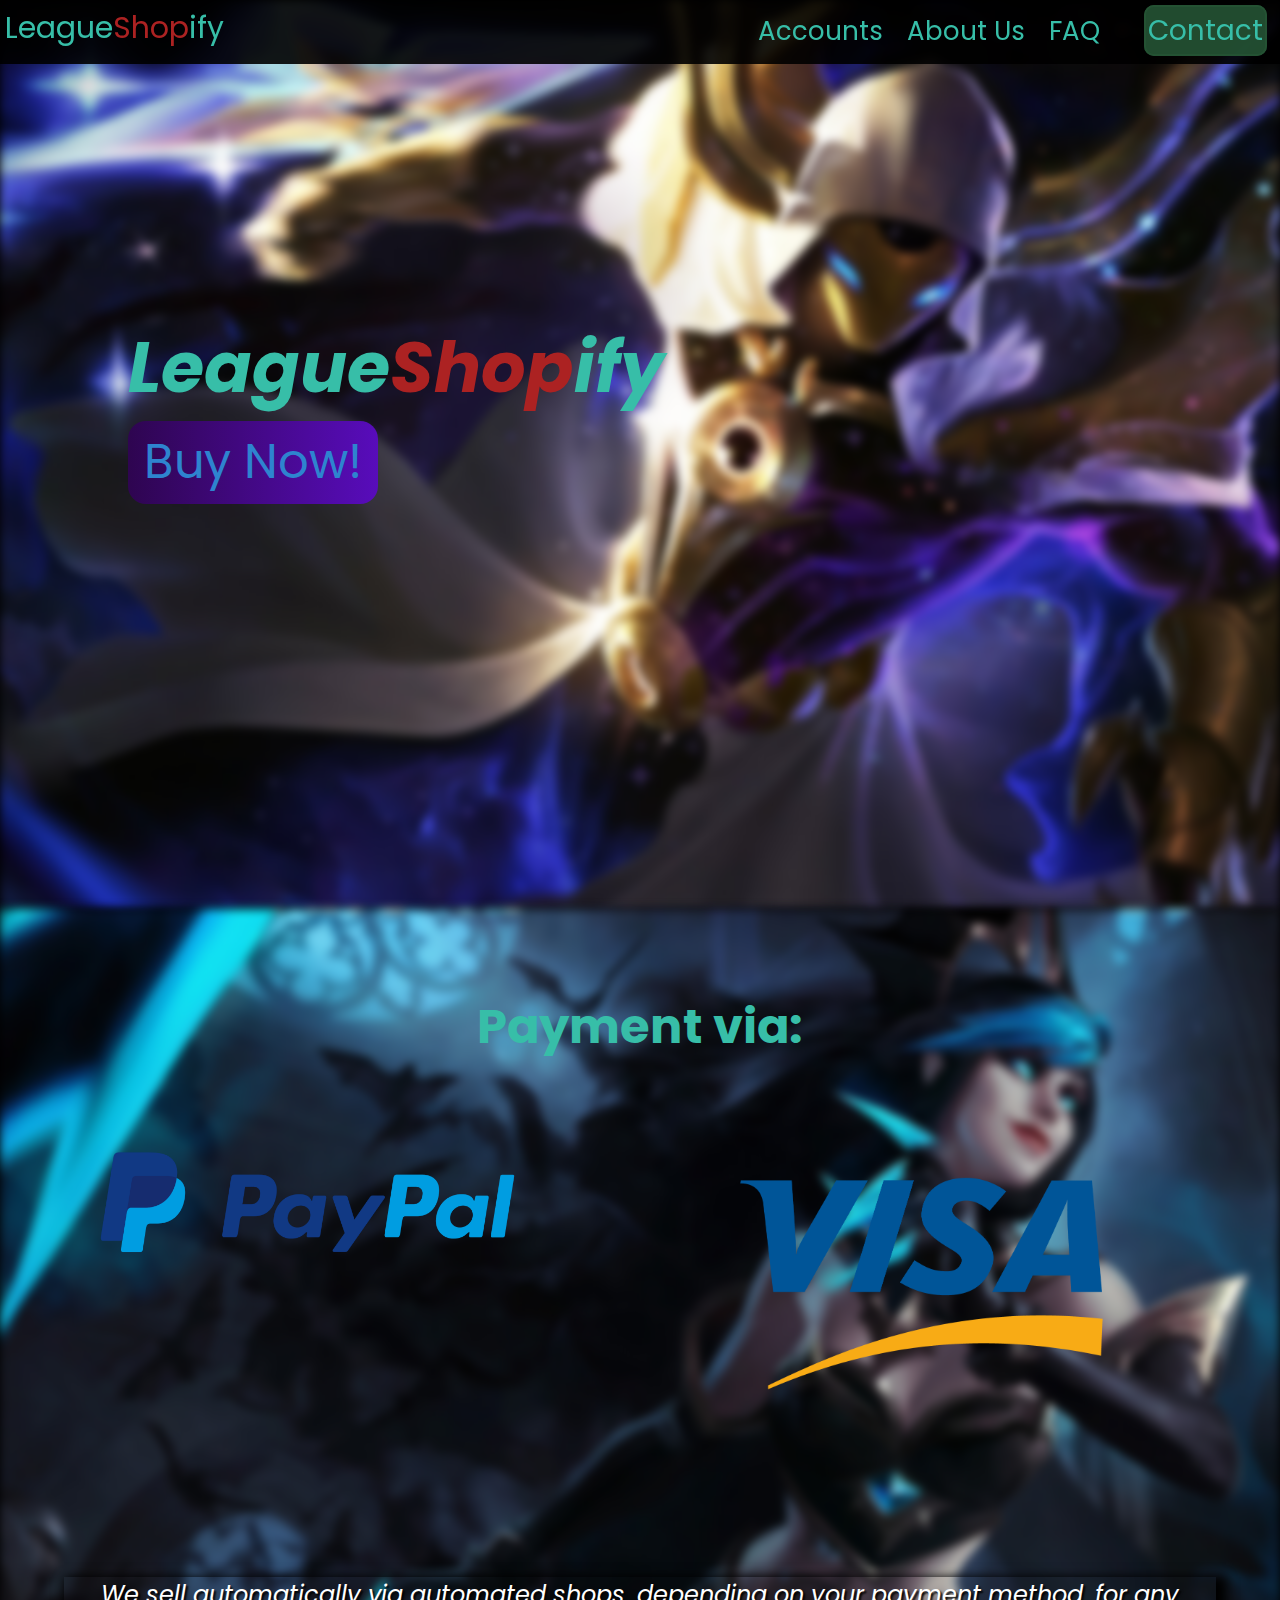
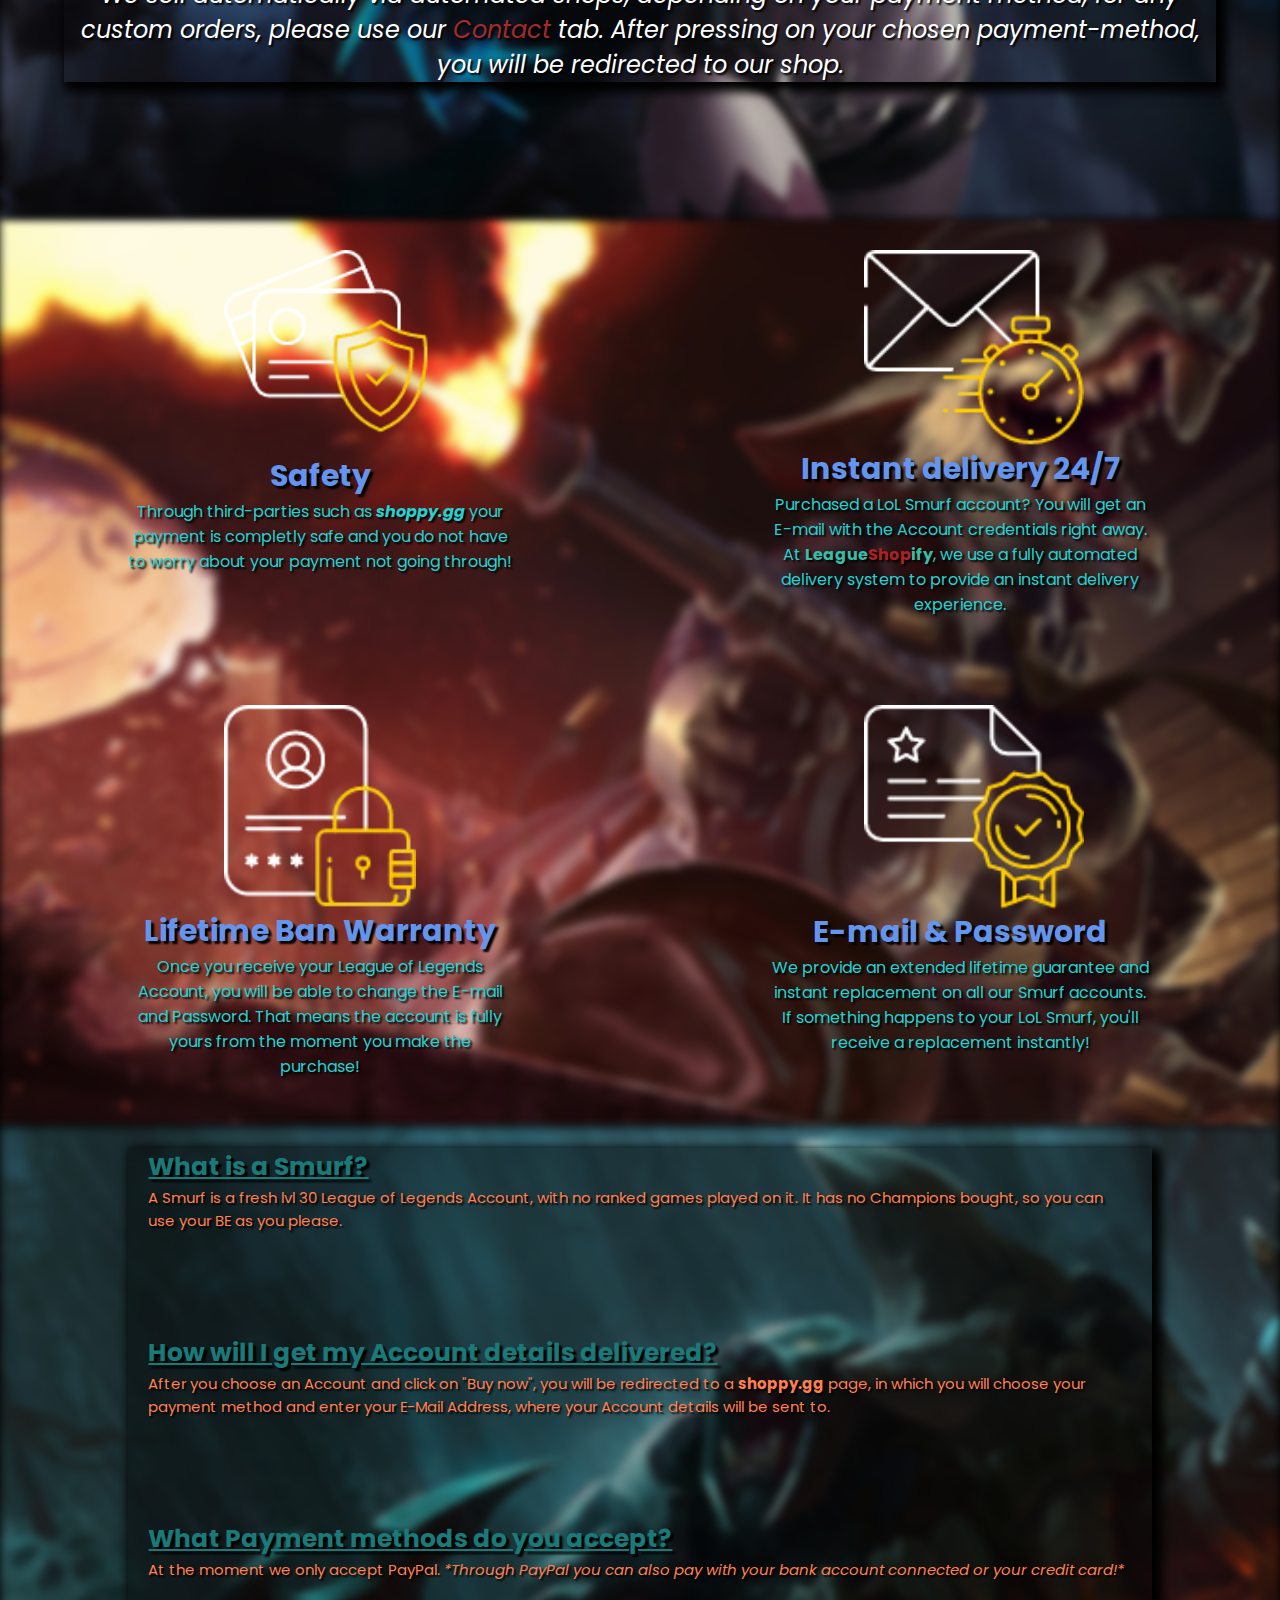
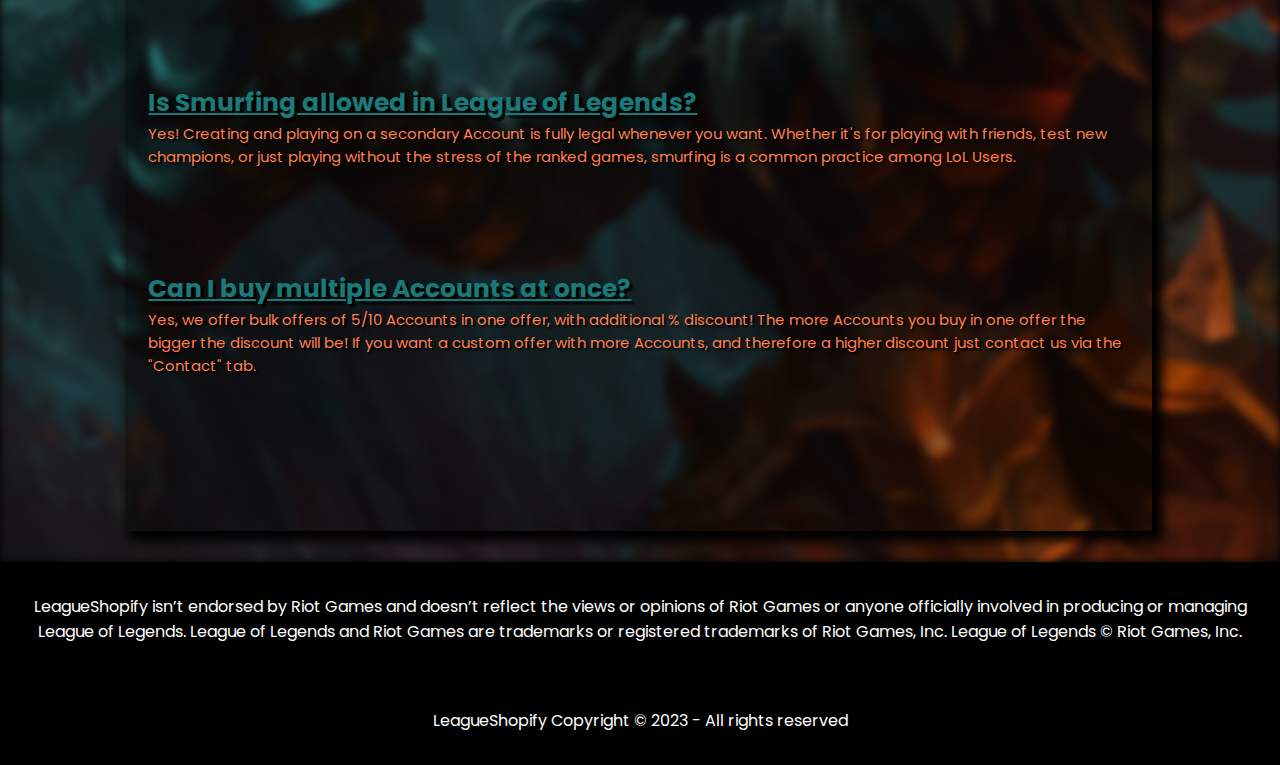
<file: index.html>
<!DOCTYPE html>
<html lang="pl">
    <head>
        <meta charset="UTF-8">
        <meta name="viewport" content="width=device-width, initial-scale=1.0">
        <title>LeagueShopify | Best Unranked Accounts!</title>
        <link rel="stylesheet" href="./css/style.css">
        <meta name="language" content="English">
        <meta name="keywords" content="lol account,buy lol account,buy unranked lol account,buy safe lol account,buy lol smurf,buy lol lvl 30 account">
        <meta name="description" content="Buy Unranked League of Legends accounts here at LeagueShopify. We offer instant delivery and a lifetime warranty on all our level 30 LoL Smurf Accounts. Buy now!">
        <link rel="icon" type="image/x-icon" href="./img/ico.ico">
    </head>
    <body>
        <header>
            <a href="#section1" class="header-h1">League<span class="header-h1-span">Shop</span>ify</a>
            <ul>
                <li><a href="#section2">Accounts</a></li>
                <li><a href="#section3">About Us</a></li>
                <li><a href="#section4">FAQ</a></li>
                <a href="https://discord.gg/5CqXvbY5" class="contact">Contact</a>
            </ul>           
        </header>

        <section class="page1" id="section1">
            <div class="section1-bg"></div>
            <div class="section1-content">
                <h1>League<span class="header-h1-span">Shop</span>ify</h1>
                <a href="#section2">Buy Now!</a>
            </div>
        </section>
        <section class="page2 clearfix" id="section2">
            <div class="section2-bg"></div>
            

            <div class="section2-content">
                <p class="page2-heading">Payment via:</p>
                <div class="logos">
                    <div class="paypal-div">
                        <a href="https://shoppy.gg/@PpekKOX1337"><img src="./img/paypal.png" alt="paypal-logo" class="paypal-logo"></a>
                    </div>
                    <div class="visa-div">
                        <a href="./html/paymentmethod2err.html"><img src="./img/creditcard.png" alt="visa-payment-logo" class="visa-logo"></a>
                    </div>
                </div>
            </div>
            <p class="section2-description">We sell automatically via automated shops, depending on your payment method, for any custom orders, please use our <span><a href="mailto:ppekkox@gmail.com"  class="section2-description-span">Contact</a></span> tab. After pressing on your chosen payment-method, you will be redirected to our shop.</p>
        </section>
        

        <section class="page3" id="section3">
            <div class="section3-bg"></div>
            <div class="box box1">
                <img src="./img/safety.webp" alt="">
                <h2>Safety</h2>
                <p>Through third-parties such as <span class="box1-span">shoppy.gg</span> your payment is completly safe and you do not have to worry about your payment not going through!</p>
            </div>
            <div class="box box2">
                <img src="./img/instant.webp" alt="">
                <h2>Instant delivery <span class="box2-h2-span">24/7</span></h2>
                <p>Purchased a LoL Smurf account? You will get an E-mail with the Account credentials right away. At <span class="box2-span1">League<span class="box2-span2">Shop</span>ify</span>, we use a fully automated delivery system to provide an instant delivery experience.</p>
            </div>
            <div class="box box3">
                <img src="./img/banwarranty.webp" alt="">
                <h2>Lifetime Ban <span class="box3-h2-span">Warranty</span></h2>
                <p>Once you receive your League of Legends Account, you will be able to change the E-mail and Password. That means the account is fully yours from the moment you make the purchase!</p>
            </div>
            <div class="box box4">
                <img src="./img/changeablepass.webp" alt="">
                <h2>E-mail & <span class="box4-h2-span">Password</span> <span class="box4-h2-span2">changeable</span></h2>
                <p>We provide an extended lifetime guarantee and instant replacement on all our Smurf accounts. If something happens to your LoL Smurf, you'll receive <span class="box4-p-span">a replacement instantly!</span></p>
            </div>
        </section>

        <section class="page4" id="section4">
            <div class="section4-bg"></div>
            <div class="faq-main-box">
                <div class="faq-box">
                    <p class="question">What is a Smurf?</p>
                    <p class="answer">A Smurf is a fresh lvl 30 League of Legends Account, with no ranked games played on it. It has no Champions bought, so you can use your BE as you please.</p>
                </div>
                <div class="faq-box">
                    <p class="question">How will I get my Account details delivered?</p>
                    <p class="answer">After you choose an Account and click on "Buy now", you will be redirected to a <span class="answer2-span">shoppy.gg</span> page, in which you will choose your payment method and enter your E-Mail Address, where your Account details will be sent to.</p>
                </div>
                <div class="faq-box">
                    <p class="question">What Payment methods do you accept?</p>
                    <p class="answer">At the moment we only accept PayPal. <span class="answer3-span">*Through PayPal you can also pay with your bank account connected or your credit card!*</span></p>
                </div>
                <div class="faq-box">
                    <p class="question">Is Smurfing allowed in League of Legends?</p>
                    <p class="answer">Yes! Creating and playing on a secondary Account is fully legal whenever you want. Whether it's for playing with friends, test new champions, or just playing without the stress of the ranked games, smurfing is a common practice among LoL Users.</p>
                </div>
                <div class="faq-box">
                    <p class="question">Can I buy multiple Accounts at once?</p>
                    <p class="answer">Yes, we offer bulk offers of 5/10 Accounts in one offer, with additional % discount! The more Accounts you buy in one offer the bigger the discount will be! If you want a custom offer with more Accounts, and therefore a higher discount just contact us via the "Contact" tab.</p>
                </div>
            </div>
        </section>
        <footer>
            <p>LeagueShopify isn’t endorsed by Riot Games and doesn’t reflect the views or opinions of Riot Games or anyone officially involved in producing or managing League of Legends. League of Legends and Riot Games are trademarks or registered trademarks of Riot Games, Inc. League of Legends &copy; Riot Games, Inc.</p>
            <p>LeagueShopify Copyright &copy; 2023 - All rights reserved</p>
        </footer>
    </body>
</html>
</file>
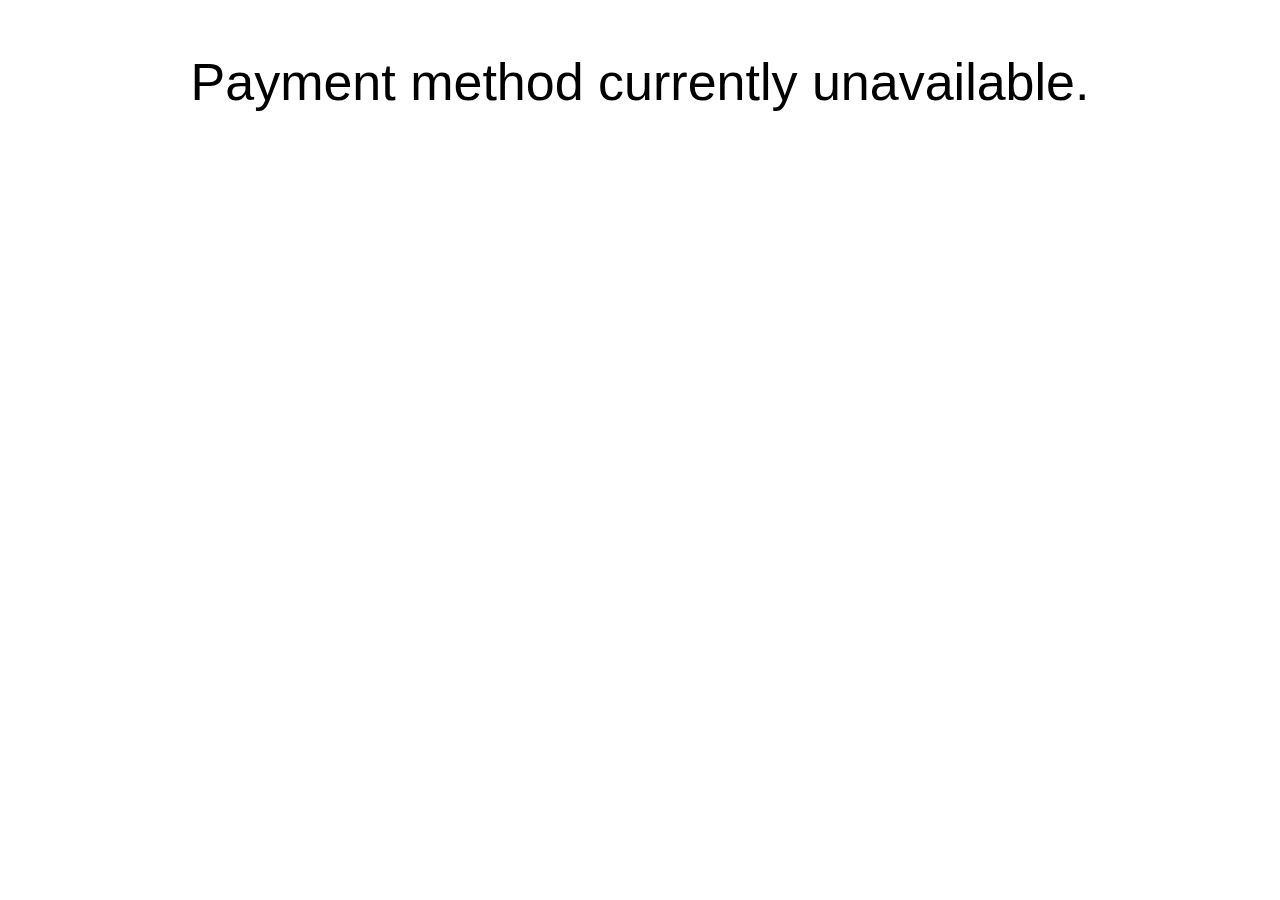
<file: html/paymentmethod2err.html>
<!DOCTYPE html>
<html lang="en">
    <head>
        <meta charset="UTF-8">
        <meta name="viewport" content="width=device-width, initial-scale=1.0">
        <title>LeagueShopify | Best Unranked Accounts!</title>
        <style>
            .unavailable{
                display: block;
                font-size: 52px;
                text-align: center;
                font-family: Arial, Helvetica, sans-serif;
            }
        </style>
    </head>
    <body>
        <p class="unavailable">Payment method currently unavailable.</p>
    </body>
</html>
</file>
<file: css/style.css>
@import url('https://fonts.googleapis.com/css2?family=Poppins:wght@300&display=swap');
/* font-family: 'Poppins', arial, sans-serif; */

*{
    margin: 0;
    padding: 0;
    box-sizing: border-box;
}

.clearfix::after{
    content: "";
    display: block;
    clear: both;
}

body{
    overflow-x: hidden;
    overflow-y: scroll;
}


html{
    font-family: 'Poppins', arial, sans-serif;
    scrollbar-width: thin;
    scrollbar-color: purple black;
    scroll-behavior: smooth;
    background-color: black;
}
::-webkit-scrollbar{
    width: 5px;
    background-color: rgb(0, 0, 0);
}
::-webkit-scrollbar-thumb{
    background-color: rgb(89, 22, 212);
    border-radius: 10px;
}
::-webkit-scrollbar-thumb:hover{
    background-color: rgb(60, 18, 136);
}


section{
    height: 101vh;
}

header{
    position: fixed;
    width: 100vw;
    padding-bottom: 5px;
    background-color: rgba(0, 0, 0, 0.9);
    padding: 5px 0 13px 5px;
    z-index: 1000;
}


header ul li{
    display: inline-block;
}

header ul li a{
    font-size: 18px;
}

header ul li a, header a, .section1-content h1{
    text-decoration: none;
    color: rgb(55, 190, 168);
}

header .header-h1{
    font-size: 22px;
}

header .header-h1 span, .section1-content .header-h1-span{
    color: rgba(172, 34, 34)
}

header .contact{
    font-size: 18px;
    margin-left: 15px;
    font-family: 'Poppins', arial, sans-serif;
    background-color: rgba(37, 83, 52, 0.9);
    border: 2px solid rgb(37, 83, 52, 0.9);
    border-radius: 10px;
    padding: 4px 2px;
    color: rgb(55, 190, 168);
}




@media (orientation: portrait) and (min-width: 360px){
    header .header-h1{
        font-size: 24px;
    }
    header .contact{
        font-size: 22px;
        margin-left: 15px;
    }
    header ul li a{
        font-size: 20px;
    }
}

@media (orientation: portrait) and (min-width: 375px){
    header .header-h1{
        font-size: 25px;
    }
    header .contact{
        font-size: 23px;
        margin-left: 10px;
    }
    header ul li a{
        font-size: 22px;
    }
}

@media (orientation: portrait) and (min-width: 414px){
    header .header-h1{
        font-size: 26px;
    }
    header .contact{
        font-size: 24px;
        margin-left: 20px;
    }
    header ul li a{
        font-size: 24px;
    }
}

@media (orientation: portrait) and (min-width: 540px){
    header .contact{
        margin-left: 140px;
    }
}

@media (orientation: portrait) and (min-width: 768px){
    header .header-h1{
        font-size: 48px;
    }
    header .contact{
        font-size: 40px;
        margin-left: 100px;
    }
    header ul li a{
        font-size: 38px;
        padding: 0 8px;
    }
}

@media (orientation: portrait) and (min-width: 1024px){
    header .header-h1{
        font-size: 60px;
    }
    header ul li a{
        font-size: 56px;
    }
    header .contact{
        margin-left: 80px;
        font-size: 58px;
    }
}




@media (orientation: landscape){
    header .contact{
        font-size: 18px;
        margin-left: 250px;
        padding: 4px 2px;
    }
    header ul li a{
        font-size: 16px;
    }
}

@media (orientation: landscape) and (min-width: 480px){
    header{
        padding: 5px 0 13px 5px;
    }
    header .contact{
        font-size: 22px;
        margin-left: 135px;
    }
    header ul li a{
        font-size: 20px;
    }
}

@media (orientation: landscape) and (min-width: 550px){
    header .contact{
        font-size: 22px;
        margin-left: 220px;
    }
    header ul li a{
        font-size: 20px;
    }
}

@media (orientation: landscape) and (min-width: 640px){
    header .header-h1{
        font-size: 26px;
    }
    header .contact{
        font-size: 24px;
        margin-left: 290px;
    }
    header ul li a{
        font-size: 20px;
    }
}

@media (orientation: landscape) and (min-width: 667px){
    header .header-h1{
        font-size: 28px;
    }
    header .contact{
        font-size: 26px;
        margin-left: 260px;
    }
    header ul li a{
        font-size: 24px;
    }
}

@media (orientation: landscape) and (min-width: 736px){

    header .header-h1{
        font-size: 30px;
    }
    header .contact{
        font-size: 28px;
        margin-left: 300px;
    }
    header ul li a{
        font-size: 26px;
    }
}

@media (orientation: landscape) and (min-width: 844px){
    header .contact{
        margin-left: 400px;
    }
}

@media (orientation: landscape) and (min-width: 896px){
    header .contact{
        margin-left: 460px;
    }
}

@media (orientation: landscape) and (min-width: 1024px){
    header .header-h1, header ul li a, header .contact{
        transition: 0.2s;
    }
    header ul{
        position: absolute;
        right: 1%;
        top: 15%;
    }
    header ul li{
        padding: 0 10px;
    }
    header .contact{
        margin-left: 30px;
    }
    header .header-h1:hover, header ul li a:hover, header .contact:hover{
        filter: brightness(70%);
        cursor: pointer;
    }
}

@media (min-width: 1600px){
    header .header-h1{
        font-size: 38px;
        transition: 0.2s;
    }
    header ul li a{
        font-size: 28px;
        transition: 0.2s;
    }
    header .contact{
        font-size: 30px;
        transition: 0.2s;
    }

    header .header-h1:hover, header ul li a:hover, header .contact:hover{
        filter: brightness(70%);
        cursor: pointer;
    }
}


/* section 1 - homepage */

.section1-bg{
    background-image: url(../img/bgc.jpg);
}

.section1-bg, .section2-bg, .section3-bg, .section4-bg{
    background-size: cover;
    background-repeat: no-repeat;
    background-position: center;
    height: 100%;
    filter: blur(5px);
}

.section1-content{
    position: absolute;
    top: 25%;
    left: 6%;
}

.section1-content h1{
    display: block;
    font-weight: bold;
    font-size: 38px;
    font-style: italic;
}

.section1-content a{
    display: inline-block;
    text-decoration: none;
    font-size: 28px;
    color: rgb(46, 132, 207);
    background: linear-gradient(to right, rgb(46, 5, 80), rgb(88, 12, 187));
    border-radius: 10px;
    padding: 1% 3%;
}

@media (orientation: landscape){
    .section1-content{
        top: 35%;
        left: 10%;
    }
}

@media (orientation: portrait) and (min-width: 375px){
    .section1-content h1{
        font-size: 44px;
    }
    .section1-content a{
        font-size: 34px;
        border-radius: 10px;
    }
}

@media (orientation: portrait) and (min-width: 712px){
    .section1-content h1{
        font-size: 70px;
    }
    .section1-content a{
        font-size: 50px;
        border-radius: 15px;
    }
}


@media (orientation: portrait) and (min-width: 1024px){
    .section1-content h1{
        font-size: 110px;
    }
    .section1-content a{
        font-size: 70px;
        border-radius: 18px;
    }
}





@media (orientation: landscape) and (min-width: 640px){
    .section1-content h1{
        font-size: 42px;
    }
    .section1-content a{
        font-size: 32px;
        border-radius: 10px;
    }
}

@media (orientation: landscape) and (min-width: 667px){
    .section1-content h1{
        font-size: 44px;
    }
    .section1-content a{
        font-size: 34px;
        border-radius: 10px;
    }
}

@media (orientation: landscape) and (min-width: 736px){
    .section1-content h1{
        font-size: 48px;
    }
    .section1-content a{
        font-size: 36px;
        border-radius: 10px;
    }
}

@media (orientation: landscape) and (min-width: 905px){
    .section1-content h1{
        font-size: 80px;
    }
    .section1-content a{
        font-size: 40px;
        border-radius: 10px;
    }
}

@media (orientation: landscape) and (min-width: 1024px){
    .section1-content h1{
        font-size: 70px;
    }
    .section1-content a{
        font-size: 48px;
        border-radius: 18px;
        transition: 0.2s;
    }
    .section1-content a:hover{
        filter: brightness(80%);
        cursor: pointer;
    }
}

/* section 2 - Accounts */

.section2-bg{
    background-image: url(../img/bgc2.jpg);
}

.page2{
    position: relative;
}

.section2-content{
    position: absolute;
    width: 100%;
    top: 0;
}

.page2 a img{
    float: left;
    width: 100%;
    padding: 0 5%;
}


.page2-heading{
    font-size: 34px;
    text-align: center;
    font-family: 'Poppins', arial, sans-serif;
    color: rgb(55, 190, 168);
    font-weight: bold;
    top: -15%;
    left: 20%;
}

.section2-description{
    font-size: 16px;
    font-style: italic;
    position: absolute;
    left: 5%;
    bottom: 5%;
    display: block;
    color: white;
    text-shadow: 2px 2px 2px black;
    box-shadow: 5px 5px 10px 5px black;
    width: 90%;
    text-align: center;
}

.section2-description-span{
    text-decoration: none;
    color: brown;
}






@media (orientation: landscape){
    .section2-content{
        top: 0;
    }
    .paypal-logo{
        padding-bottom: 0;
    }
    .page2 a img{
        float: left;
        width: 50%;
    }
    .page2-heading{
        top: -45%;
        left: 25%;
    }
}


@media (orientation: portrait) and (min-width: 360px){
    .page2-heading{
        font-size: 38px;
    }
    .section2-description{
        bottom: 15%;
    }
}
@media (orientation: portrait) and (min-width: 375px){
    .page2-heading{
        font-size: 40px;
    }
    .section2-description{
        font-size: 20px;
        bottom: 10%;
    }
    
}
@media (orientation: portrait) and (min-width: 414px){
    .page2-heading{
        font-size: 48px;
    }
}

@media (orientation: portrait) and (min-width: 712px){
    .section2-content{
        top: 7%;
    }
    .section2-description{
        font-size: 26px;
    }
}





@media (orientation: landscape) and (min-width: 640px){
    .page2-heading{
        font-size: 40px;
    }
    .section2-description{
        bottom: 10%;
    }
}
@media (orientation: landscape) and (min-width: 667px){
    .section2-description{
        font-size: 18px;
        bottom: 10%;
    }
}
@media (orientation: landscape) and (min-width: 812px){
    .page2-heading{
        font-size: 48px;
    }
}

@media (min-width: 1024px){
    .section2-content{
        top: 9%;
    }
    .page2-heading{
        padding-bottom: 6%;
    }
    .page2 a img{
        width: 48%;
        padding: 0 7%;
        transition: 0.3s;
    }
    .section2-description{
        font-size: 24px;
        bottom: 15%;
    }
    .page2 a img:hover{
        transform: scale(1.1);
        cursor: pointer;
    }
}

@media (orientation: portrait) and (min-width: 1024px){
    .page2-heading{
        font-size: 80px;
    }
    .page2 a img{
        width: 80%;
        padding: 0 0 0 20%;
        transition: 0.3s;
    }
    .section2-description{
        font-size: 36px;
    }
}

/* section 3 - About Us */

.box1-span{
    font-style: italic;
    font-weight: bold;
}
.box2-span1{
    color: rgb(55, 190, 168);
    font-weight: bold;
}
.box2-span2{
    color: rgba(172, 34, 34)
}
.section3-bg{
    position: absolute;
    background-image: url(../img/bgc3.jpg);
    z-index: -1;
    width: 100%;
    height: 100%;
}
.page3{
    position: relative;
}
.box{
    position: relative;
    height: 25%;
    border: 1px solid rgba(67, 151, 151,0.7);
}
.box h2{
    position: absolute;
    bottom: 0;
    color: cornflowerblue;
    text-shadow: 3px 3px 2px black;
    font-size: 20px;
}

.box p{
    position: absolute;
    top: 0;
    left: 45%;
    color: rgb(36, 209, 209);
    text-shadow: 2px 2px 2px black;
    font-size: 10.9px;
}
.box img{
    max-width: 220px;
}

@media (orientation: landscape){
    .box{
        float: left;
        height: 50%;
        width: 50%;
    }
    .box4-h2-span2{
        display: none;
    }
    .box2 h2{
        font-size: 18px;
    }
}



@media (orientation: portrait) and (min-width: 360px){
    .box p{
        left: 35%;
        font-size: 12.5px;
    }
    .box h2{
        font-size: 22px;
    }
}
@media (orientation: portrait) and (min-width: 375px){
    .box p{
        font-size: 13px;
    }
}
@media (orientation: portrait) and (min-width: 414px){
    .box p{
        font-size: 15px;
    }
}




@media (orientation: landscape) and (min-width: 640px){
    .box p{
        left: 40%;
        font-size: 12.8px;
    }
}
@media (orientation: landscape) and (min-width: 667px){
    .box p{
        font-size: 13px;
    }
    .box h2{
        font-size: 24px;
    }
}
@media (orientation: landscape) and (min-width: 736px){
    .box p{
        font-size: 14px;
    }
    .box h2{
        font-size: 26px;
    }
}
@media (orientation: landscape) and (min-width: 915px){
    .box p{
        font-size: 16px;
    }
    .box h2{
        font-size: 30px;
    }
    .box img{
        width: 35%;
    }
    .box3 img{
        width: 30%;
    }
}


@media (min-width: 768px) and (min-height: 1024px){
    .box p{
        font-size: 22px;
    }
    .box h2{
        font-size: 42px;
    }
    .box img{
        width: 28%;
    }
    .box3 img{
        width: 25%;
    }
}



@media (orientation: landscape) and (min-width: 1024px){
    .box{
        border: none;
    }
    .box img{
        position: relative;
        display: block;
        margin-left: 35%;
        padding-top: 5%;
    }
    .box h2{
        display: block;
        position: relative;
        text-align: center;
    }
    .box p{
        display: block;
        position: relative;
        text-align: center;
        left: 0;
        width: 80%;
        padding-left: 20%;
    }
}

@media (orientation: portrait) and (min-width: 1024px){
    .box p{
        font-size: 29px;
    }
    .box h2{
        font-size: 52px;
    }
    .box img{
        max-width: 220px;
    }
}

@media (min-width: 1600px){
    .box img{
        margin-left: 40%;
    }
    .box4-h2-span2{
        display: block;
    }
    .box h2{
        font-size: 36px;
    }
    .box p{
        font-size: 19px;
    }
}

/* Section 4 - FAQ */

.section4-bg{
    position: absolute;
    background-image: url(../img/bgc4.jpg);
    z-index: -1;
    width: 100%;
    height: 100%;
}

.page4{
    position: relative;
    height: 210vh;
}

.faq-main-box{
    position: absolute;
    width: 80%;
    top: 2%;
    left: 10%;
    height: 95%;
    box-shadow: 5px 5px 10px 5px black;
    background-color: rgba(0, 0, 0, 0.4);
}
.faq-box{
    margin-bottom: 10%;
    padding: 0 2%;
}

.question{
    font-size: 20px;
    color: rgb(26, 121, 121);
    text-shadow: 3px 3px 2px black;
    font-weight: bold;
    text-decoration: underline;
}
.answer{
    font-size: 13px;
    color: coral;
    text-shadow: 2px 2px 2px black;
}
.answer2-span{
    font-weight: bold;
}
.answer3-span{
    font-style: italic;
}

@media (orientation: landscape){
    .page4{
        height: 255vh;
    }
}

@media (orientation: portrait) and (min-height: 640px) and (min-width: 360px){
    .question{
        font-size: 23px;
    }
    .answer{
        font-size: 15px;
    }
}
@media (orientation: landscape) and (min-height: 360px) and (min-width: 640px){
    .question{
        font-size: 23px;
    }
    .answer{
        font-size: 15px;
    }
}


@media (orientation: portrait) and (min-height: 667px) and (min-width: 375px){
    .page4{
        height: 205vh;
    }
    .question{
        font-size: 25px;
    }
    .answer{
        font-size: 15px;
    }
}
@media (orientation: landscape) and (min-height: 375px) and (min-width: 667px){
    .question{
        font-size: 25px;
    }
    .answer{
        font-size: 15px;
    }
}


@media (orientation: portrait) and (min-height: 736px) and (min-width: 414px){
    .page4{
        height: 160vh;
    }
}
@media (orientation: landscape) and (min-height: 414px) and (min-width: 736px){
    .page4{
        height: 210vh;
    }
}


@media (orientation: portrait) and (min-height: 812px) and (min-width: 375px){
    .question{
        font-size: 25px;
    }
    .answer{
        font-size: 15px;
    }
    .page4{
        height: 165vh;
    }
}
@media (orientation: landscape) and (min-height: 375px) and (min-width: 812px){
    .question{
        font-size: 25px;
    }
    .answer{
        font-size: 15px;
    }
    .page4{
        height: 225vh;
    }
}


@media (orientation: portrait) and (min-height: 740px) and (min-width: 360px){
    .page4{
        height: 180vh;
    }
}
@media (orientation: landscape) and (min-height: 360px) and (min-width: 740px){
    .page4{
        height: 230vh;
    }
}


@media (orientation: portrait) and (min-height: 1024px) and (min-width: 768px){
    .page4{
        height: 140vh;
    }
    .question{
        font-size: 35px;
    }
    .answer{
        font-size: 20px;
    }
}
@media (orientation: landscape) and (min-height: 768px) and (min-width: 1024px){
    .page4{
        height: 115vh;
    }
}



@media (orientation: portrait) and (min-height: 1366px) and (min-width: 1024px){
    .question{
        font-size: 45px;
    }
    .answer{
        font-size: 30px;
    }
    .page4{
        height: 155vh;
    }
}
@media (orientation: landscape) and (min-height: 1024px) and (min-width: 1366px){
    .question{
        font-size: 35px;
    }
    .answer{
        font-size: 25px;
    }
    .page4{
        height: 130vh;
    }
}


@media (min-width: 1600px){
    .question{
        font-size: 35px;
    }
    .answer{
        font-size: 22px;
    }
    .faq-box{
        margin-bottom: 4%;
    }
    .page4{
        height: 100vh;
    }
    .faq-main-box .faq-box:nth-child(1){
        margin-top: 3%;
    }
}

/* Footer */

footer{
    background-color: black;
}

footer p{
    color: white;
    text-align: center;
    padding: 2rem;
    font-size: 10px;
}

@media (min-width: 320px){
    footer p{
        font-size: 12px;
    }
}
@media (min-width: 360px){
    footer p{
        font-size: 12px;
    }
}
@media (min-width: 375px){
    footer p{
        font-size: 13px;
    }
}
@media (min-width: 768px){
    footer p{
        font-size: 17px;
    }
}
@media (min-width: 1024px){
    footer p{
        font-size: 16px;
    }
}
</file>
